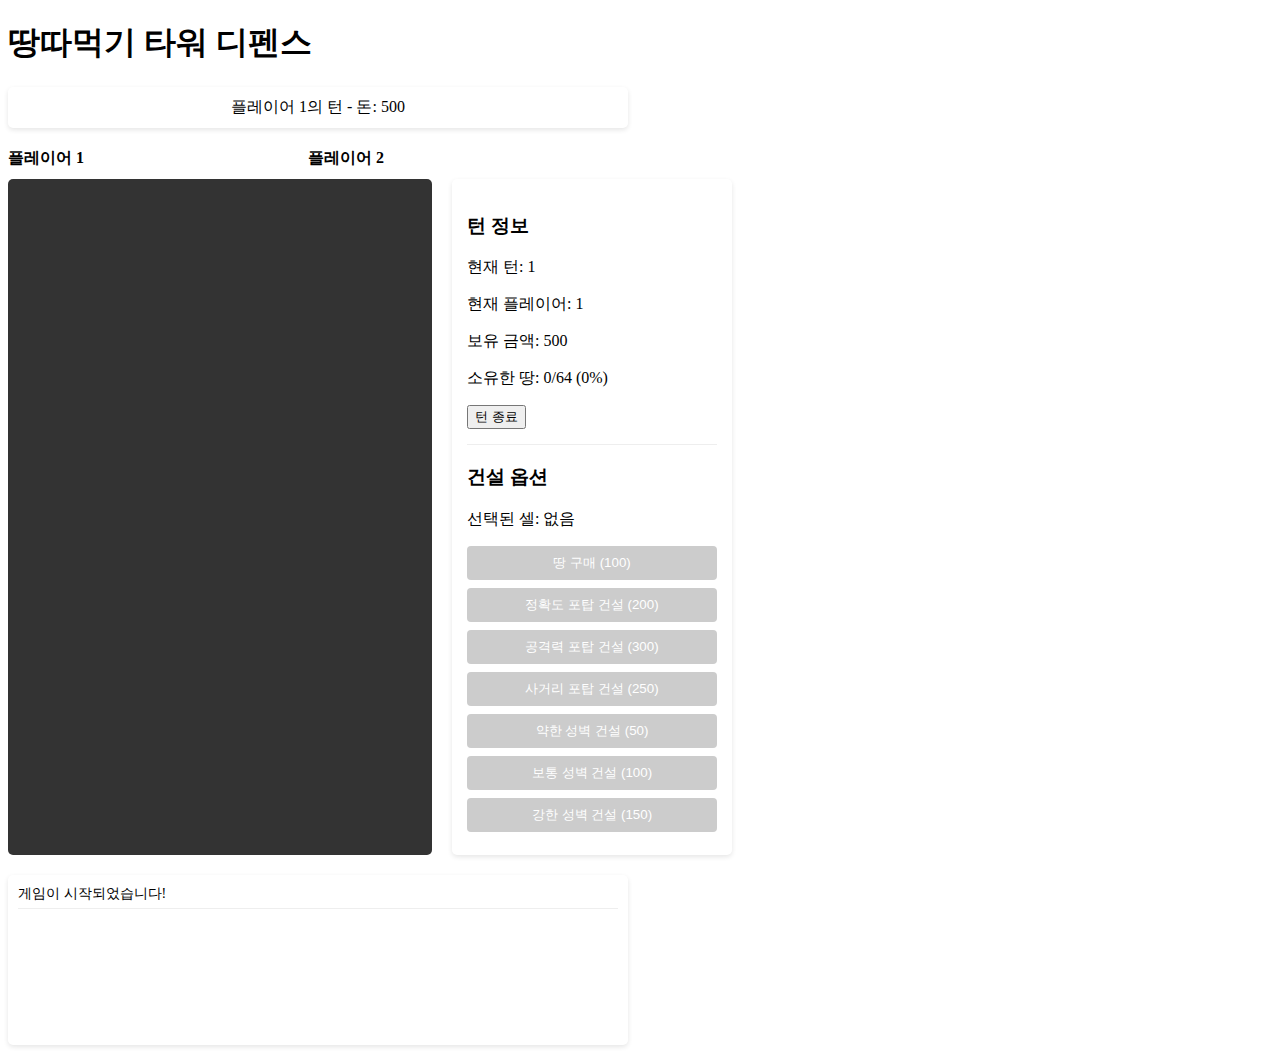
<file: index.html>
<!DOCTYPE html>
<html lang="ko">
<head>
  <meta charset="UTF-8" />
  <meta name="viewport" content="width=device-width, initial-scale=1.0"/>
  <title>땅따먹기 타워 디펜스</title>
  <link rel="stylesheet" href="style.css" />
</head>
<body>
  <h1>땅따먹기 타워 디펜스</h1>

  <div class="status-bar" id="status-bar">
    플레이어 1의 턴 - 돈: <span id="money-display">500</span>
  </div>

  <div class="progress-container">
    <div class="player-label">플레이어 1</div>
    <div class="progress-bar"><div class="progress-fill-1" id="progress-1"></div></div>
    <div class="player-label">플레이어 2</div>
    <div class="progress-bar"><div class="progress-fill-2" id="progress-2"></div></div>
  </div>

  <div class="game-container">
    <div class="board" id="game-board"></div>
    <div class="sidebar">
      <div class="info-panel">
        <h3>턴 정보</h3>
        <p>현재 턴: <span id="turn-display">1</span></p>
        <p>현재 플레이어: <span id="player-display">1</span></p>
        <p>보유 금액: <span id="money-display-2">500</span></p>
        <p>소유한 땅: <span id="territories-display">0/64 (0%)</span></p>
        <button id="end-turn-btn">턴 종료</button>
      </div>

      <div class="build-panel">
        <h3>건설 옵션</h3>
        <p>선택된 셀: <span id="selected-cell">없음</span></p>
        <button id="buy-land-btn" disabled>땅 구매 (100)</button>
        <button id="build-accuracy-tower-btn" disabled>정확도 포탑 건설 (200)</button>
        <button id="build-power-tower-btn" disabled>공격력 포탑 건설 (300)</button>
        <button id="build-range-tower-btn" disabled>사거리 포탑 건설 (250)</button>
        <button id="build-wall-1-btn" disabled>약한 성벽 건설 (50)</button>
        <button id="build-wall-2-btn" disabled>보통 성벽 건설 (100)</button>
        <button id="build-wall-3-btn" disabled>강한 성벽 건설 (150)</button>
      </div>
    </div>
  </div>

  <div class="combat-log" id="combat-log">
    <div class="log-entry">게임이 시작되었습니다!</div>
  </div>

  <div class="modal" id="game-over-modal">
    <div class="modal-content">
      <h2>게임 종료!</h2>
      <p id="winner-message"></p>
      <button id="restart-btn">다시 시작</button>
    </div>
  </div>

  <script src="game.js"></script>
</body>
</html>
</file>
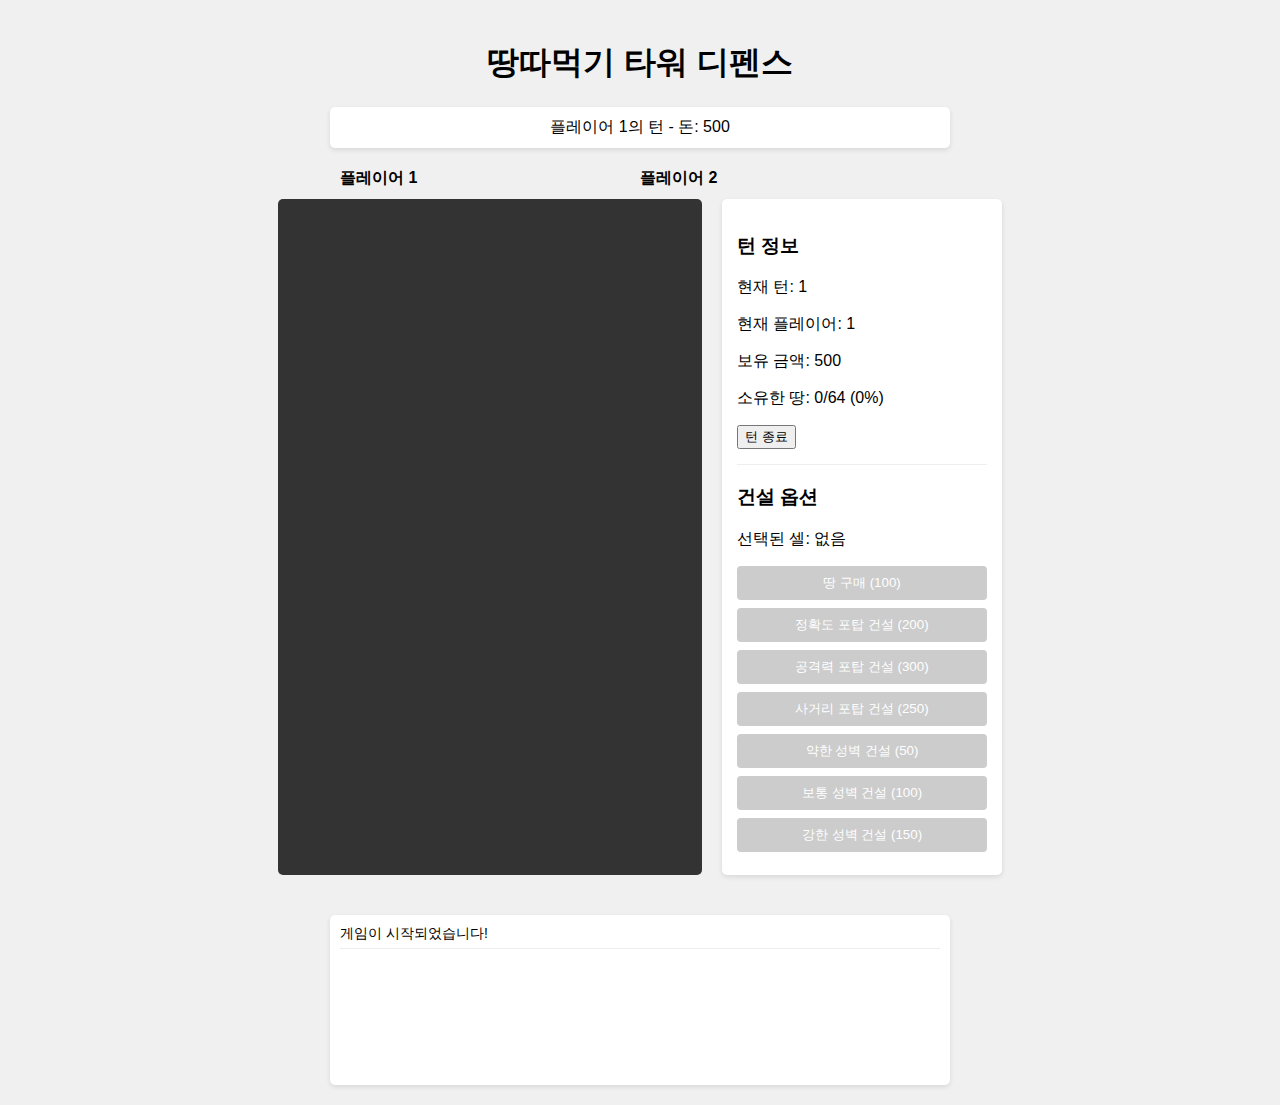
<file: index1.html>
<!DOCTYPE html>
<html lang="ko">
<head>
    <meta charset="UTF-8">
    <meta name="viewport" content="width=device-width, initial-scale=1.0">
    <title>땅따먹기 타워 디펜스</title>
    <style>
        body {
            font-family: 'Arial', sans-serif;
            margin: 0;
            padding: 20px;
            background-color: #f0f0f0;
            display: flex;
            flex-direction: column;
            align-items: center;
        }
        .game-container {
            display: flex;
            gap: 20px;
            margin-bottom: 20px;
        }
        .board {
            display: grid;
            grid-template-columns: repeat(8, 50px);
            grid-template-rows: repeat(8, 50px);
            gap: 2px;
            background-color: #333;
            padding: 5px;
            border-radius: 5px;
        }
        .cell {
            width: 50px;
            height: 50px;
            background-color: #ddd;
            display: flex;
            justify-content: center;
            align-items: center;
            font-size: 12px;
            cursor: pointer;
            position: relative;
            transition: all 0.3s;
        }
        .cell:hover {
            box-shadow: inset 0 0 0 3px #ffcc00;
        }
        .cell.selected {
            box-shadow: inset 0 0 0 3px #ff7700;
        }
        .player1 {
            background-color: #4285F4;
        }
        .player2 {
            background-color: #EA4335;
        }
        .sidebar {
            width: 250px;
            background-color: #fff;
            padding: 15px;
            border-radius: 5px;
            box-shadow: 0 2px 5px rgba(0,0,0,0.1);
        }
        .info-panel {
            margin-bottom: 15px;
            padding-bottom: 15px;
            border-bottom: 1px solid #eee;
        }
        .build-panel button {
            display: block;
            width: 100%;
            padding: 8px;
            margin-bottom: 8px;
            background-color: #4CAF50;
            color: white;
            border: none;
            border-radius: 4px;
            cursor: pointer;
        }
        .build-panel button:hover {
            background-color: #45a049;
        }
        .build-panel button:disabled {
            background-color: #cccccc;
            cursor: not-allowed;
        }
        .status-bar {
            width: 100%;
            max-width: 600px;
            background-color: #fff;
            padding: 10px;
            border-radius: 5px;
            box-shadow: 0 2px 5px rgba(0,0,0,0.1);
            margin-bottom: 20px;
            text-align: center;
        }
        .tower {
            position: absolute;
            width: 40px;
            height: 40px;
            border-radius: 50%;
            top: 5px;
            left: 5px;
            display: flex;
            justify-content: center;
            align-items: center;
            font-weight: bold;
            color: white;
        }
        .tower-accuracy {
            background-color: #3498db;
        }
        .tower-power {
            background-color: #e74c3c;
        }
        .tower-range {
            background-color: #2ecc71;
        }
        .wall {
            position: absolute;
            width: 40px;
            height: 40px;
            border: 4px solid #8e44ad;
            top: 3px;
            left: 3px;
        }
        .health-bar {
            position: absolute;
            bottom: 2px;
            left: 5px;
            height: 4px;
            background-color: #2ecc71;
        }
        .modal {
            display: none;
            position: fixed;
            top: 0;
            left: 0;
            width: 100%;
            height: 100%;
            background-color: rgba(0,0,0,0.7);
            z-index: 100;
            justify-content: center;
            align-items: center;
        }
        .modal-content {
            background-color: white;
            padding: 20px;
            border-radius: 5px;
            text-align: center;
            max-width: 400px;
        }
        .modal-content button {
            padding: 10px 20px;
            background-color: #4CAF50;
            color: white;
            border: none;
            border-radius: 4px;
            cursor: pointer;
            margin-top: 15px;
        }
        .progress-container {
            width: 100%;
            max-width: 600px;
            display: flex;
            justify-content: space-between;
            margin-bottom: 10px;
        }
        .progress-bar {
            height: 20px;
            border-radius: 10px;
            overflow: hidden;
            flex-grow: 1;
            margin: 0 5px;
        }
        .progress-fill-1 {
            height: 100%;
            background-color: #4285F4;
            width: 0%;
            transition: width 0.3s;
        }
        .progress-fill-2 {
            height: 100%;
            background-color: #EA4335;
            width: 0%;
            transition: width 0.3s;
        }
        .player-label {
            font-weight: bold;
        }
        .combat-log {
            width: 100%;
            max-width: 600px;
            height: 150px;
            overflow-y: auto;
            background-color: #fff;
            padding: 10px;
            border-radius: 5px;
            box-shadow: 0 2px 5px rgba(0,0,0,0.1);
            margin-top: 20px;
            font-size: 14px;
        }
        .log-entry {
            margin-bottom: 5px;
            padding-bottom: 5px;
            border-bottom: 1px solid #eee;
        }
        .attack-animation {
            position: absolute;
            width: 10px;
            height: 10px;
            background-color: yellow;
            border-radius: 50%;
            z-index: 50;
        }
    </style>
</head>
<body>
    <h1>땅따먹기 타워 디펜스</h1>
    
    <div class="status-bar" id="status-bar">
        플레이어 1의 턴 - 돈: <span id="money-display">500</span>
    </div>
    
    <div class="progress-container">
        <div class="player-label">플레이어 1</div>
        <div class="progress-bar">
            <div class="progress-fill-1" id="progress-1"></div>
        </div>
        <div class="player-label">플레이어 2</div>
        <div class="progress-bar">
            <div class="progress-fill-2" id="progress-2"></div>
        </div>
    </div>
    
    <div class="game-container">
        <div class="board" id="game-board"></div>
        
        <div class="sidebar">
            <div class="info-panel">
                <h3>턴 정보</h3>
                <p>현재 턴: <span id="turn-display">1</span></p>
                <p>현재 플레이어: <span id="player-display">1</span></p>
                <p>보유 금액: <span id="money-display-2">500</span></p>
                <p>소유한 땅: <span id="territories-display">0/64 (0%)</span></p>
                <button id="end-turn-btn">턴 종료</button>
            </div>
            
            <div class="build-panel">
                <h3>건설 옵션</h3>
                <p>선택된 셀: <span id="selected-cell">없음</span></p>
                <button id="buy-land-btn" disabled>땅 구매 (100)</button>
                <button id="build-accuracy-tower-btn" disabled>정확도 포탑 건설 (200)</button>
                <button id="build-power-tower-btn" disabled>공격력 포탑 건설 (300)</button>
                <button id="build-range-tower-btn" disabled>사거리 포탑 건설 (250)</button>
                <button id="build-wall-1-btn" disabled>약한 성벽 건설 (50)</button>
                <button id="build-wall-2-btn" disabled>보통 성벽 건설 (100)</button>
                <button id="build-wall-3-btn" disabled>강한 성벽 건설 (150)</button>
            </div>
        </div>
    </div>
    
    <div class="combat-log" id="combat-log">
        <div class="log-entry">게임이 시작되었습니다!</div>
    </div>
    
    <div class="modal" id="game-over-modal">
        <div class="modal-content">
            <h2>게임 종료!</h2>
            <p id="winner-message"></p>
            <button id="restart-btn">다시 시작</button>
        </div>
    </div>

    <script>
        // 게임 상수
        const GRID_SIZE = 8;
        const TOTAL_CELLS = GRID_SIZE * GRID_SIZE;
        const VICTORY_PERCENTAGE = 70;
        const LAND_COST = 100;
        const STARTING_MONEY = 500;
        const INCOME_PER_LAND = 20;
        const TOWER_COSTS = {
            accuracy: 200,
            power: 300,
            range: 250
        };
        const WALL_COSTS = {
            weak: 50,
            medium: 100,
            strong: 150
        };
        const WALL_HEALTH = {
            weak: 100,
            medium: 200,
            strong: 300
        };
        
        // 게임 상태
        let gameState = {
            board: Array(GRID_SIZE).fill().map(() => Array(GRID_SIZE).fill(null)),
            currentPlayer: 1,
            turn: 1,
            money: {1: STARTING_MONEY, 2: STARTING_MONEY},
            territories: {1: 0, 2: 0},
            selectedCell: null,
            towers: [],
            walls: [],
            gameOver: false
        };
        
        // DOM 요소
        const gameBoardEl = document.getElementById('game-board');
        const statusBarEl = document.getElementById('status-bar');
        const moneyDisplayEl = document.getElementById('money-display');
        const moneyDisplay2El = document.getElementById('money-display-2');
        const turnDisplayEl = document.getElementById('turn-display');
        const playerDisplayEl = document.getElementById('player-display');
        const territoriesDisplayEl = document.getElementById('territories-display');
        const selectedCellEl = document.getElementById('selected-cell');
        const endTurnBtn = document.getElementById('end-turn-btn');
        const buyLandBtn = document.getElementById('buy-land-btn');
        const buildAccuracyTowerBtn = document.getElementById('build-accuracy-tower-btn');
        const buildPowerTowerBtn = document.getElementById('build-power-tower-btn');
        const buildRangeTowerBtn = document.getElementById('build-range-tower-btn');
        const buildWall1Btn = document.getElementById('build-wall-1-btn');
        const buildWall2Btn = document.getElementById('build-wall-2-btn');
        const buildWall3Btn = document.getElementById('build-wall-3-btn');
        const progress1El = document.getElementById('progress-1');
        const progress2El = document.getElementById('progress-2');
        const combatLogEl = document.getElementById('combat-log');
        const gameOverModalEl = document.getElementById('game-over-modal');
        const winnerMessageEl = document.getElementById('winner-message');
        const restartBtn = document.getElementById('restart-btn');
        
        // 초기화 및 이벤트 설정
        function init() {
            initializeBoard();
            
            // 이벤트 리스너 설정
            endTurnBtn.addEventListener('click', endTurn);
            buyLandBtn.addEventListener('click', buyLand);
            buildAccuracyTowerBtn.addEventListener('click', () => buildTower('accuracy'));
            buildPowerTowerBtn.addEventListener('click', () => buildTower('power'));
            buildRangeTowerBtn.addEventListener('click', () => buildTower('range'));
            buildWall1Btn.addEventListener('click', () => buildWall('weak'));
            buildWall2Btn.addEventListener('click', () => buildWall('medium'));
            buildWall3Btn.addEventListener('click', () => buildWall('strong'));
            restartBtn.addEventListener('click', restartGame);
            
            updateUI();
        }
        
        // 보드 초기화
        function initializeBoard() {
            gameBoardEl.innerHTML = '';
            
            for (let row = 0; row < GRID_SIZE; row++) {
                for (let col = 0; col < GRID_SIZE; col++) {
                    const cell = document.createElement('div');
                    cell.className = 'cell';
                    cell.dataset.row = row;
                    cell.dataset.col = col;
                    
                    cell.addEventListener('click', () => handleCellClick(row, col));
                    
                    gameBoardEl.appendChild(cell);
                }
            }
            
            // 초기 영토 설정
            // 플레이어 1은 왼쪽 상단 코너에서 시작
            setCellOwner(0, 0, 1);
            // 플레이어 2는 오른쪽 하단 코너에서 시작
            setCellOwner(GRID_SIZE - 1, GRID_SIZE - 1, 2);
            
            updateUI();
        }
        
        // 셀 소유자 설정
        function setCellOwner(row, col, player) {
            const index = row * GRID_SIZE + col;
            const cell = gameBoardEl.children[index];
            
            // 이전 소유자가 있었다면 카운트 감소
            if (gameState.board[row][col] && gameState.board[row][col].owner) {
                gameState.territories[gameState.board[row][col].owner]--;
            }
            
            // 새 소유자 설정
            gameState.board[row][col] = {
                owner: player,
                type: 'land'
            };
            
            // 땅 소유 카운트 증가
            gameState.territories[player]++;
            
            // 셀 스타일 업데이트
            cell.className = 'cell';
            if (player === 1) {
                cell.classList.add('player1');
            } else if (player === 2) {
                cell.classList.add('player2');
            }
            
            updateProgressBars();
        }
        
        // 셀 클릭 처리
        function handleCellClick(row, col) {
            if (gameState.gameOver) return;
            
            // 이전에 선택된 셀이 있으면 선택 해제
            if (gameState.selectedCell) {
                const prevIndex = gameState.selectedCell.row * GRID_SIZE + gameState.selectedCell.col;
                gameBoardEl.children[prevIndex].classList.remove('selected');
            }
            
            // 새로운 셀 선택
            gameState.selectedCell = {row, col};
            const index = row * GRID_SIZE + col;
            gameBoardEl.children[index].classList.add('selected');
            
            selectedCellEl.textContent = `(${row}, ${col})`;
            
            updateBuildButtons();
        }
        
        // 건설 버튼 업데이트
        function updateBuildButtons() {
            if (!gameState.selectedCell) {
                disableAllBuildButtons();
                return;
            }
            
            const {row, col} = gameState.selectedCell;
            const cell = gameState.board[row][col];
            
            // 기본적으로 모든 버튼 비활성화
            disableAllBuildButtons();
            
            // 빈 땅이고 인접한 내 땅이 있으면 구매 가능
            if (!cell && hasAdjacentOwnedLand(row, col, gameState.currentPlayer)) {
                buyLandBtn.disabled = gameState.money[gameState.currentPlayer] < LAND_COST;
                return;
            }
            
            // 내 땅이면 건설 가능
            if (cell && cell.owner === gameState.currentPlayer && cell.type === 'land') {
                buildAccuracyTowerBtn.disabled = gameState.money[gameState.currentPlayer] < TOWER_COSTS.accuracy;
                buildPowerTowerBtn.disabled = gameState.money[gameState.currentPlayer] < TOWER_COSTS.power;
                buildRangeTowerBtn.disabled = gameState.money[gameState.currentPlayer] < TOWER_COSTS.range;
                buildWall1Btn.disabled = gameState.money[gameState.currentPlayer] < WALL_COSTS.weak;
                buildWall2Btn.disabled = gameState.money[gameState.currentPlayer] < WALL_COSTS.medium;
                buildWall3Btn.disabled = gameState.money[gameState.currentPlayer] < WALL_COSTS.strong;
            }
        }
        
        // 모든 건설 버튼 비활성화
        function disableAllBuildButtons() {
            buyLandBtn.disabled = true;
            buildAccuracyTowerBtn.disabled = true;
            buildPowerTowerBtn.disabled = true;
            buildRangeTowerBtn.disabled = true;
            buildWall1Btn.disabled = true;
            buildWall2Btn.disabled = true;
            buildWall3Btn.disabled = true;
        }
        
        // 인접한 내 땅이 있는지 확인
        function hasAdjacentOwnedLand(row, col, player) {
            const directions = [
                [-1, 0], [1, 0], [0, -1], [0, 1]
            ];
            
            for (const [dr, dc] of directions) {
                const newRow = row + dr;
                const newCol = col + dc;
                
                if (newRow >= 0 && newRow < GRID_SIZE && newCol >= 0 && newCol < GRID_SIZE) {
                    const cell = gameState.board[newRow][newCol];
                    if (cell && cell.owner === player) {
                        return true;
                    }
                }
            }
            
            return false;
        }
        
        // 땅 구매
        function buyLand() {
            if (!gameState.selectedCell) return;
            
            const {row, col} = gameState.selectedCell;
            
            // 이미 소유자가 있으면 구매 불가
            if (gameState.board[row][col]) return;
            
            // 인접한 내 땅이 없으면 구매 불가
            if (!hasAdjacentOwnedLand(row, col, gameState.currentPlayer)) return;
            
            // 돈이 부족하면 구매 불가
            if (gameState.money[gameState.currentPlayer] < LAND_COST) return;
            
            // 돈 차감
            gameState.money[gameState.currentPlayer] -= LAND_COST;
            
            // 소유자 설정
            setCellOwner(row, col, gameState.currentPlayer);
            
            addLogEntry(`플레이어 ${gameState.currentPlayer}이(가) (${row}, ${col})에 땅을 구매했습니다.`);
            
            updateUI();
        }
        
        // 타워 건설
        function buildTower(type) {
            if (!gameState.selectedCell) return;
            
            const {row, col} = gameState.selectedCell;
            const cell = gameState.board[row][col];
            
            if (!cell || cell.owner !== gameState.currentPlayer || cell.type !== 'land') {
                return;
            }
            
            const cost = TOWER_COSTS[type];
            if (gameState.money[gameState.currentPlayer] < cost) {
                return;
            }
            
            // 돈 차감
            gameState.money[gameState.currentPlayer] -= cost;
            
            // 타워 특성 설정
            let accuracy, power, range;
            switch(type) {
                case 'accuracy':
                    accuracy = 90;
                    power = 30;
                    range = 2;
                    break;
                case 'power':
                    accuracy = 60;
                    power = 80;
                    range = 1;
                    break;
                case 'range':
                    accuracy = 70;
                    power = 40;
                    range = 3;
                    break;
            }
            
            // 타워 생성
            const tower = {
                row, col,
                owner: gameState.currentPlayer,
                type,
                accuracy,
                power,
                range,
                health: 200,
                maxHealth: 200,
                cost
            };
            
            gameState.towers.push(tower);
            
            // 셀 타입 업데이트
            gameState.board[row][col].type = 'tower';
            gameState.board[row][col].towerIndex = gameState.towers.length - 1;
            
            // UI 업데이트
            const index = row * GRID_SIZE + col;
            const cellEl = gameBoardEl.children[index];
            
            const towerEl = document.createElement('div');
            towerEl.className = `tower tower-${type}`;
            towerEl.textContent = type.charAt(0).toUpperCase();
            cellEl.appendChild(towerEl);
            
            const healthBar = document.createElement('div');
            healthBar.className = 'health-bar';
            healthBar.style.width = '40px';
            cellEl.appendChild(healthBar);
            
            addLogEntry(`플레이어 ${gameState.currentPlayer}이(가) (${row}, ${col})에 ${type} 포탑을 건설했습니다.`);
            
            updateUI();
        }
        
        // 성벽 건설
        function buildWall(strength) {
            if (!gameState.selectedCell) return;
            
            const {row, col} = gameState.selectedCell;
            const cell = gameState.board[row][col];
            
            if (!cell || cell.owner !== gameState.currentPlayer || cell.type !== 'land') {
                return;
            }
            
            let wallType, cost, health;
            switch(strength) {
                case 'weak':
                    cost = WALL_COSTS.weak;
                    health = WALL_HEALTH.weak;
                    break;
                case 'medium':
                    cost = WALL_COSTS.medium;
                    health = WALL_HEALTH.medium;
                    break;
                case 'strong':
                    cost = WALL_COSTS.strong;
                    health = WALL_HEALTH.strong;
                    break;
            }
            
            if (gameState.money[gameState.currentPlayer] < cost) {
                return;
            }
            
            // 돈 차감
            gameState.money[gameState.currentPlayer] -= cost;
            
            // 성벽 생성
            const wall = {
                row, col,
                owner: gameState.currentPlayer,
                type: 'wall',
                strength,
                health,
                maxHealth: health,
                cost
            };
            
            gameState.walls.push(wall);
            
            // 셀 타입 업데이트
            gameState.board[row][col].type = 'wall';
            gameState.board[row][col].wallIndex = gameState.walls.length - 1;
            
            // UI 업데이트
            const index = row * GRID_SIZE + col;
            const cellEl = gameBoardEl.children[index];
            
            const wallEl = document.createElement('div');
            wallEl.className = 'wall';
            cellEl.appendChild(wallEl);
            
            const healthBar = document.createElement('div');
            healthBar.className = 'health-bar';
            healthBar.style.width = '40px';
            cellEl.appendChild(healthBar);
            
            addLogEntry(`플레이어 ${gameState.currentPlayer}이(가) (${row}, ${col})에 ${strength} 성벽을 건설했습니다.`);
            
            updateUI();
        }
        
        // 수입 수집
        function collectIncome() {
            const income = gameState.territories[gameState.currentPlayer] * INCOME_PER_LAND;
            gameState.money[gameState.currentPlayer] += income;
            
            addLogEntry(`플레이어 ${gameState.currentPlayer}이(가) 턴 시작 시 ${income} 골드를 얻었습니다.`);
        }
        
        // 턴 종료
        function endTurn() {
            // 타워 공격 처리
            processTowerAttacks();
            
            // 다음 플레이어로 변경
            gameState.currentPlayer = gameState.currentPlayer === 1 ? 2 : 1;
            
            // 새 턴이면 플레이어 1의 차례
            if (gameState.currentPlayer === 1) {
                gameState.turn++;
            }
            
            // 수입 계산
            collectIncome();
            
            // 승리 조건 체크
            checkVictoryCondition();
            
            // 선택 초기화
            if (gameState.selectedCell) {
                const index = gameState.selectedCell.row * GRID_SIZE + gameState.selectedCell.col;
                gameBoardEl.children[index].classList.remove('selected');
                gameState.selectedCell = null;
                selectedCellEl.textContent = '없음';
            }
            
            // UI 업데이트
            updateUI();
        }
        
        // 타워 공격 처리
        function processTowerAttacks() {
            // 현재 플레이어의 타워만 공격
            const attackingTowers = gameState.towers.filter(tower => tower.owner === gameState.currentPlayer);
            
            for (const tower of attackingTowers) {
                // 사거리 내의 적 구조물 찾기
                const targets = findTargetsInRange(tower);
                
                if (targets.length === 0) continue;
                
                // 무작위 타겟 선택
                const target = targets[Math.floor(Math.random() * targets.length)];
                
                // 명중 여부 확인
                const hitChance = Math.random() * 100;
                if (hitChance <= tower.accuracy) {
                    // 명중
                    const damage = tower.power;
                    
                    if (target.type === 'tower') {
                        gameState.towers[target.index].health -= damage;
                        
                        // 체력바 업데이트
                        updateHealthBar(target.row, target.col, gameState.towers[target.index].health, gameState.towers[target.index].maxHealth);
                        
                        addLogEntry(`플레이어 ${tower.owner}의 ${tower.type} 포탑이 플레이어 ${gameState.towers[target.index].owner}의 포탑에 ${damage} 데미지를 입혔습니다.`);
                        
                        // 애니메이션
                        createAttackAnimation(tower.row, tower.col, target.row, target.col);
                        
                        // 파괴 체크
                        if (gameState.towers[target.index].health <= 0) {
                            destroyTower(target.index);
                        }
                    } else if (target.type === 'wall') {
                        gameState.walls[target.index].health -= damage;
                        
                        // 체력바 업데이트
                        updateHealthBar(target.row, target.col, gameState.walls[target.index].health, gameState.walls[target.index].maxHealth);
                        
                        addLogEntry(`플레이어 ${tower.owner}의 ${tower.type} 포탑이 플레이어 ${gameState.walls[target.index].owner}의 성벽에 ${damage} 데미지를 입혔습니다.`);
                        
                        // 애니메이션
                        createAttackAnimation(tower.row, tower.col, target.row, target.col);
                        
                        // 파괴 체크
                        if (gameState.walls[target.index].health <= 0) {
                            destroyWall(target.index);
                        }
                    }
                } else {
                    // 빗나감
                    addLogEntry(`플레이어 ${tower.owner}의 ${tower.type} 포탑의 공격이 빗나갔습니다.`);
                }
            }
        }
        
        // 공격 애니메이션 생성
// 중단된 createAttackAnimation 함수 완성
        function createAttackAnimation(fromRow, fromCol, toRow, toCol) {
            const fromIndex = fromRow * GRID_SIZE + fromCol;
            const toIndex = toRow * GRID_SIZE + toCol;
            
            const fromRect = gameBoardEl.children[fromIndex].getBoundingClientRect();
            const toRect = gameBoardEl.children[toIndex].getBoundingClientRect();
            
            const fromX = fromRect.left + fromRect.width / 2;
            const fromY = fromRect.top + fromRect.height / 2;
            const toX = toRect.left + toRect.width / 2;
            const toY = toRect.top + toRect.height / 2;
            
            const projectile = document.createElement('div');
            projectile.className = 'attack-animation';
            document.body.appendChild(projectile);
            
            // 애니메이션 시작 위치 설정
            projectile.style.left = `${fromX}px`;
            projectile.style.top = `${fromY}px`;
            
            // 애니메이션 적용
            setTimeout(() => {
                projectile.style.transition = 'all 0.5s ease-in-out';
                projectile.style.left = `${toX}px`;
                projectile.style.top = `${toY}px`;
                
                // 애니메이션 종료 후 제거
                setTimeout(() => {
                    document.body.removeChild(projectile);
                }, 500);
            }, 10);
        }

        // 타워 파괴 함수
        function destroyTower(towerIndex) {
            const tower = gameState.towers[towerIndex];
            const {row, col} = tower;
            
            // 타워 UI 요소 제거
            const index = row * GRID_SIZE + col;
            const cellEl = gameBoardEl.children[index];
            
            // 타워와 체력바 요소 제거
            const towerEl = cellEl.querySelector('.tower');
            const healthBarEl = cellEl.querySelector('.health-bar');
            
            if (towerEl) cellEl.removeChild(towerEl);
            if (healthBarEl) cellEl.removeChild(healthBarEl);
            
            // 셀을 기본 땅으로 되돌림
            gameState.board[row][col].type = 'land';
            delete gameState.board[row][col].towerIndex;
            
            addLogEntry(`플레이어 ${tower.owner}의 포탑이 (${row}, ${col})에서 파괴되었습니다.`);
        }

        // 성벽 파괴 함수
        function destroyWall(wallIndex) {
            const wall = gameState.walls[wallIndex];
            const {row, col} = wall;
            
            // 성벽 UI 요소 제거
            const index = row * GRID_SIZE + col;
            const cellEl = gameBoardEl.children[index];
            
            // 성벽과 체력바 요소 제거
            const wallEl = cellEl.querySelector('.wall');
            const healthBarEl = cellEl.querySelector('.health-bar');
            
            if (wallEl) cellEl.removeChild(wallEl);
            if (healthBarEl) cellEl.removeChild(healthBarEl);
            
            // 셀을 기본 땅으로 되돌림
            gameState.board[row][col].type = 'land';
            delete gameState.board[row][col].wallIndex;
            
            addLogEntry(`플레이어 ${wall.owner}의 성벽이 (${row}, ${col})에서 파괴되었습니다.`);
        }

        // 체력바 업데이트
        function updateHealthBar(row, col, currentHealth, maxHealth) {
            const index = row * GRID_SIZE + col;
            const cellEl = gameBoardEl.children[index];
            const healthBarEl = cellEl.querySelector('.health-bar');
            
            if (healthBarEl) {
                const healthPercentage = Math.max(0, currentHealth / maxHealth);
                healthBarEl.style.width = `${40 * healthPercentage}px`;
                
                // 체력에 따라 색상 변경
                if (healthPercentage > 0.6) {
                    healthBarEl.style.backgroundColor = '#2ecc71'; // 녹색
                } else if (healthPercentage > 0.3) {
                    healthBarEl.style.backgroundColor = '#f39c12'; // 주황색
                } else {
                    healthBarEl.style.backgroundColor = '#e74c3c'; // 빨간색
                }
            }
        }

        // 타겟 찾기
        function findTargetsInRange(tower) {
            const targets = [];
            const {row, col, range, owner} = tower;
            
            // 사거리 내의 모든 셀 확인
            for (let r = Math.max(0, row - range); r <= Math.min(GRID_SIZE - 1, row + range); r++) {
                for (let c = Math.max(0, col - range); c <= Math.min(GRID_SIZE - 1, col + range); c++) {
                    // 자기 자신은 제외
                    if (r === row && c === col) continue;
                    
                    // 맨해튼 거리로 사거리 계산
                    const distance = Math.abs(r - row) + Math.abs(c - col);
                    if (distance > range) continue;
                    
                    const cell = gameState.board[r][c];
                    if (!cell || cell.owner === owner) continue;
                    
                    // 타워인 경우
                    if (cell.type === 'tower' && typeof cell.towerIndex === 'number') {
                        targets.push({
                            row: r,
                            col: c,
                            type: 'tower',
                            index: cell.towerIndex
                        });
                    }
                    // 성벽인 경우
                    else if (cell.type === 'wall' && typeof cell.wallIndex === 'number') {
                        targets.push({
                            row: r,
                            col: c,
                            type: 'wall',
                            index: cell.wallIndex
                        });
                    }
                }
            }
            
            return targets;
        }

        // 승리 조건 체크
        function checkVictoryCondition() {
            const player1Percentage = (gameState.territories[1] / TOTAL_CELLS) * 100;
            const player2Percentage = (gameState.territories[2] / TOTAL_CELLS) * 100;
            
            if (player1Percentage >= VICTORY_PERCENTAGE) {
                gameOver(1);
            } else if (player2Percentage >= VICTORY_PERCENTAGE) {
                gameOver(2);
            }
        }

        // 게임 종료
        function gameOver(winner) {
            gameState.gameOver = true;
            
            winnerMessageEl.textContent = `플레이어 ${winner}가 승리했습니다!`;
            gameOverModalEl.style.display = 'flex';
            
            addLogEntry(`게임 종료! 플레이어 ${winner}의 승리!`);
        }

        // 게임 재시작
        function restartGame() {
            gameState = {
                board: Array(GRID_SIZE).fill().map(() => Array(GRID_SIZE).fill(null)),
                currentPlayer: 1,
                turn: 1,
                money: {1: STARTING_MONEY, 2: STARTING_MONEY},
                territories: {1: 0, 2: 0},
                selectedCell: null,
                towers: [],
                walls: [],
                gameOver: false
            };
            
            combatLogEl.innerHTML = '<div class="log-entry">게임이 재시작되었습니다!</div>';
            
            gameOverModalEl.style.display = 'none';
            
            initializeBoard();
        }

        // UI 업데이트
        function updateUI() {
            // 턴 정보 업데이트
            turnDisplayEl.textContent = gameState.turn;
            playerDisplayEl.textContent = gameState.currentPlayer;
            moneyDisplayEl.textContent = gameState.money[gameState.currentPlayer];
            moneyDisplay2El.textContent = gameState.money[gameState.currentPlayer];
            
            // 영토 정보 업데이트
            const territoryPercentage = (gameState.territories[gameState.currentPlayer] / TOTAL_CELLS) * 100;
            territoriesDisplayEl.textContent = `${gameState.territories[gameState.currentPlayer]}/${TOTAL_CELLS} (${territoryPercentage.toFixed(1)}%)`;
            
            // 상태 바 업데이트
            statusBarEl.textContent = `플레이어 ${gameState.currentPlayer}의 턴 - 돈: ${gameState.money[gameState.currentPlayer]}`;
            
            // 빌드 버튼 업데이트
            updateBuildButtons();
            
            // 프로그레스 바 업데이트
            updateProgressBars();
        }

        // 프로그레스 바 업데이트
        function updateProgressBars() {
            const player1Percentage = (gameState.territories[1] / TOTAL_CELLS) * 100;
            const player2Percentage = (gameState.territories[2] / TOTAL_CELLS) * 100;
            
            progress1El.style.width = `${player1Percentage}%`;
            progress2El.style.width = `${player2Percentage}%`;
        }

        // 로그 엔트리 추가
        function addLogEntry(message) {
            const entry = document.createElement('div');
            entry.className = 'log-entry';
            entry.textContent = `[턴 ${gameState.turn}] ${message}`;
            
            combatLogEl.appendChild(entry);
            combatLogEl.scrollTop = combatLogEl.scrollHeight;
        }

        // 페이지 로드 시 게임 초기화
        window.onload = init;
</file>
<file: style.css>
<style>
        body {
            font-family: 'Arial', sans-serif;
            margin: 0;
            padding: 20px;
            background-color: #f0f0f0;
            display: flex;
            flex-direction: column;
            align-items: center;
        }
        .game-container {
            display: flex;
            gap: 20px;
            margin-bottom: 20px;
        }
        .board {
            display: grid;
            grid-template-columns: repeat(8, 50px);
            grid-template-rows: repeat(8, 50px);
            gap: 2px;
            background-color: #333;
            padding: 5px;
            border-radius: 5px;
        }
        .cell {
            width: 50px;
            height: 50px;
            background-color: #ddd;
            display: flex;
            justify-content: center;
            align-items: center;
            font-size: 12px;
            cursor: pointer;
            position: relative;
            transition: all 0.3s;
        }
        .cell:hover {
            box-shadow: inset 0 0 0 3px #ffcc00;
        }
        .cell.selected {
            box-shadow: inset 0 0 0 3px #ff7700;
        }
        .player1 {
            background-color: #4285F4;
        }
        .player2 {
            background-color: #EA4335;
        }
        .sidebar {
            width: 250px;
            background-color: #fff;
            padding: 15px;
            border-radius: 5px;
            box-shadow: 0 2px 5px rgba(0,0,0,0.1);
        }
        .info-panel {
            margin-bottom: 15px;
            padding-bottom: 15px;
            border-bottom: 1px solid #eee;
        }
        .build-panel button {
            display: block;
            width: 100%;
            padding: 8px;
            margin-bottom: 8px;
            background-color: #4CAF50;
            color: white;
            border: none;
            border-radius: 4px;
            cursor: pointer;
        }
        .build-panel button:hover {
            background-color: #45a049;
        }
        .build-panel button:disabled {
            background-color: #cccccc;
            cursor: not-allowed;
        }
        .status-bar {
            width: 100%;
            max-width: 600px;
            background-color: #fff;
            padding: 10px;
            border-radius: 5px;
            box-shadow: 0 2px 5px rgba(0,0,0,0.1);
            margin-bottom: 20px;
            text-align: center;
        }
        .tower {
            position: absolute;
            width: 40px;
            height: 40px;
            border-radius: 50%;
            top: 5px;
            left: 5px;
            display: flex;
            justify-content: center;
            align-items: center;
            font-weight: bold;
            color: white;
        }
        .tower-accuracy {
            background-color: #3498db;
        }
        .tower-power {
            background-color: #e74c3c;
        }
        .tower-range {
            background-color: #2ecc71;
        }
        .wall {
            position: absolute;
            width: 40px;
            height: 40px;
            border: 4px solid #8e44ad;
            top: 3px;
            left: 3px;
        }
        .health-bar {
            position: absolute;
            bottom: 2px;
            left: 5px;
            height: 4px;
            background-color: #2ecc71;
        }
        .modal {
            display: none;
            position: fixed;
            top: 0;
            left: 0;
            width: 100%;
            height: 100%;
            background-color: rgba(0,0,0,0.7);
            z-index: 100;
            justify-content: center;
            align-items: center;
        }
        .modal-content {
            background-color: white;
            padding: 20px;
            border-radius: 5px;
            text-align: center;
            max-width: 400px;
        }
        .modal-content button {
            padding: 10px 20px;
            background-color: #4CAF50;
            color: white;
            border: none;
            border-radius: 4px;
            cursor: pointer;
            margin-top: 15px;
        }
        .progress-container {
            width: 100%;
            max-width: 600px;
            display: flex;
            justify-content: space-between;
            margin-bottom: 10px;
        }
        .progress-bar {
            height: 20px;
            border-radius: 10px;
            overflow: hidden;
            flex-grow: 1;
            margin: 0 5px;
        }
        .progress-fill-1 {
            height: 100%;
            background-color: #4285F4;
            width: 0%;
            transition: width 0.3s;
        }
        .progress-fill-2 {
            height: 100%;
            background-color: #EA4335;
            width: 0%;
            transition: width 0.3s;
        }
        .player-label {
            font-weight: bold;
        }
        .combat-log {
            width: 100%;
            max-width: 600px;
            height: 150px;
            overflow-y: auto;
            background-color: #fff;
            padding: 10px;
            border-radius: 5px;
            box-shadow: 0 2px 5px rgba(0,0,0,0.1);
            margin-top: 20px;
            font-size: 14px;
        }
        .log-entry {
            margin-bottom: 5px;
            padding-bottom: 5px;
            border-bottom: 1px solid #eee;
        }
        .attack-animation {
            position: absolute;
            width: 10px;
            height: 10px;
            background-color: yellow;
            border-radius: 50%;
            z-index: 50;
        }
    </style>
</file>
